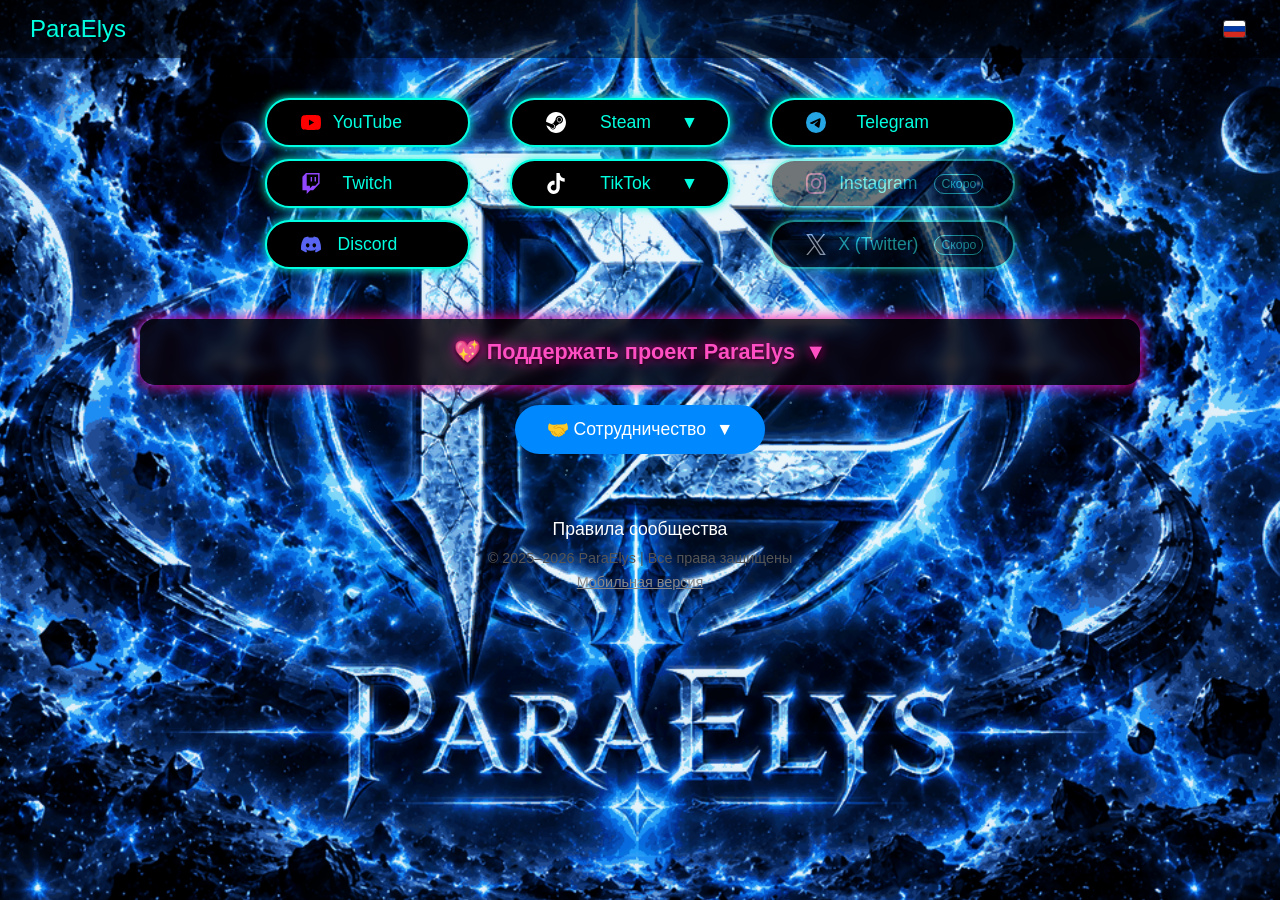
<file: index.html>
<!DOCTYPE html>
<html lang="ru">
<head>
<meta charset="UTF-8">
<meta name="viewport" content="width=device-width, initial-scale=1.0">
<title>ParaElys — официальный сайт и ссылки</title>
<meta name="description" content="Официальная страница ParaElys: социальные сети, стримы, проекты, поддержка и контакты для сотрудничества.">
<meta name="robots" content="index,follow,max-image-preview:large">
<meta name="author" content="ParaElys">
<meta name="theme-color" content="#000000">
<link rel="canonical" href="https://paraelys.github.io/ParaElys/">
<link rel="icon" href="favicon-pe.png?v=final-1" type="image/png" sizes="64x64">
<link rel="shortcut icon" href="favicon-pe.png?v=final-1" type="image/png">
<meta property="og:type" content="website">
<meta property="og:site_name" content="ParaElys">
<meta property="og:title" content="ParaElys — официальный сайт и ссылки">
<meta property="og:description" content="Социальные сети, стримы, проекты, поддержка и сотрудничество с ParaElys.">
<meta property="og:url" content="https://paraelys.github.io/ParaElys/">
<meta name="twitter:card" content="summary">
<meta name="twitter:title" content="ParaElys — официальный сайт и ссылки">
<meta name="twitter:description" content="Социальные сети, стримы, проекты, поддержка и сотрудничество с ParaElys.">
<meta http-equiv="Content-Security-Policy" content="default-src 'self'; base-uri 'none'; object-src 'none'; script-src 'self'; style-src 'self' https://fonts.googleapis.com; font-src https://fonts.gstatic.com; img-src 'self' data:; connect-src 'none'; frame-src 'none'; media-src 'none'; worker-src 'none'; manifest-src 'none'; form-action 'none'; upgrade-insecure-requests">
<meta name="referrer" content="no-referrer">
<link rel="stylesheet" href="styles.css?v=final-1">
</head>
<body>
<div class="cosmic-stage" id="cosmicStage" aria-hidden="true">
    <div class="cosmic-scene"></div>
    <div class="cosmic-rift"></div>
    <div class="cosmic-orbit"></div>
    <div class="cosmic-pe"></div>
    <canvas id="cosmicParticles"></canvas>
</div>

<header>
    <a id="homeLink" class="logo" href="#" aria-label="На главную">ParaElys</a>
    <div class="language-menu" id="languageMenu">
        <button class="language-toggle" id="languageToggle" type="button" aria-label="Язык" aria-haspopup="menu" aria-expanded="false" aria-controls="languageOptions"><img class="flag-icon" src="icons/flags/ru.svg" alt=""></button>
        <div class="language-options" id="languageOptions" role="menu">
            <button type="button" role="menuitem" data-lang="ru"><img class="flag-icon" src="icons/flags/ru.svg" alt="">Русский</button>
            <button type="button" role="menuitem" data-lang="en"><img class="flag-icon" src="icons/flags/gb.svg" alt="">English</button>
            <button type="button" role="menuitem" data-lang="ua"><img class="flag-icon" src="icons/flags/ua.svg" alt="">Українська</button>
            <button type="button" role="menuitem" data-lang="kz"><img class="flag-icon" src="icons/flags/kz.svg" alt="">Қазақша</button>
        </div>
    </div>
</header>

<div class="links">
    <div class="column">
        <a href="https://youtube.com/ParaElys" target="_blank" rel="noopener noreferrer" class="link-btn brand-youtube"><img class="brand-icon" src="icons/youtube.svg" alt="" aria-hidden="true"><span class="btn-label">YouTube</span></a>
        <a href="https://twitch.tv/ParaElys" target="_blank" rel="noopener noreferrer" class="link-btn brand-twitch"><img class="brand-icon" src="icons/twitch.svg" alt="" aria-hidden="true"><span class="btn-label">Twitch</span></a>
        <a href="https://discord.com/users/783690268620488744" target="_blank" rel="noopener noreferrer" class="link-btn brand-discord"><img class="brand-icon" src="icons/discord.svg" alt="" aria-hidden="true"><span class="btn-label">Discord</span></a>
    </div>

    <div class="column">
        <div class="dropdown">
            <div class="link-btn brand-steam" data-dropdown-toggle role="button" tabindex="0" aria-haspopup="true" aria-expanded="false"><img class="brand-icon" src="icons/steam.svg" alt="" aria-hidden="true"><span class="btn-label">Steam</span><span class="menu-arrow" aria-hidden="true">▼</span></div>
            <div class="dropdown-content">
                <a href="https://steamcommunity.com/id/SgAmeBplAy/" target="_blank" rel="noopener noreferrer">SgAmeBplAy</a>
                <a href="https://steamcommunity.com/groups/ParaElys" target="_blank" rel="noopener noreferrer">ParaElys</a>
            </div>
        </div>

        <div class="dropdown">
            <div class="link-btn brand-tiktok" data-dropdown-toggle role="button" tabindex="0" aria-haspopup="true" aria-expanded="false"><img class="brand-icon" src="icons/tiktok.svg" alt="" aria-hidden="true"><span class="btn-label">TikTok</span><span class="menu-arrow" aria-hidden="true">▼</span></div>
            <div class="dropdown-content">
                <a href="https://www.tiktok.com/@paraelys" target="_blank" rel="noopener noreferrer">ParaElys</a>
                <a href="https://www.tiktok.com/@paraelys.anime" target="_blank" rel="noopener noreferrer">ParaElys.Anime</a>
                <a href="https://www.tiktok.com/@paraelysanime" target="_blank" rel="noopener noreferrer">ParaElysAnime</a>
            </div>
        </div>
    </div>

    <div class="column">
        <a href="https://t.me/ParaElys" target="_blank" rel="noopener noreferrer" class="link-btn brand-telegram"><img class="brand-icon" src="icons/telegram.svg" alt="" aria-hidden="true"><span class="btn-label">Telegram</span></a>
        <a href="https://instagram.com/ParaElys.Official" target="_blank" rel="noopener noreferrer" class="link-btn brand-instagram social-disabled" aria-disabled="true"><img class="brand-icon" src="icons/instagram.svg" alt="" aria-hidden="true"><span class="btn-label">Instagram</span><span class="soon-badge" data-soon>Скоро</span></a>
        <a href="https://twitter.com/ParaElys" target="_blank" rel="noopener noreferrer" class="link-btn brand-x social-disabled" aria-disabled="true"><img class="brand-icon" src="icons/x.svg" alt="" aria-hidden="true"><span class="btn-label">X (Twitter)</span><span class="soon-badge" data-soon>Скоро</span></a>
    </div>
</div>

<div class="support" id="supportBlock">
    <button class="support-toggle" id="supportToggle" type="button" aria-expanded="false" aria-controls="supportLinks">
        <span id="supportTitle">💖 Поддержать проект ParaElys</span>
        <span class="support-arrow" aria-hidden="true">▼</span>
    </button>
    <div class="support-links" id="supportLinks">
        <a href="#" class="support-service brand-paypal support-disabled" aria-disabled="true" tabindex="-1"><img class="brand-icon" src="icons/paypal.svg" alt="" aria-hidden="true"><span class="btn-label">PayPal</span><span class="soon-badge" data-soon>Скоро</span></a>
        <a href="https://send.monobank.ua/jar/ATRMQ6Q4ir" target="_blank" rel="noopener noreferrer" class="support-service brand-monobank"><img class="brand-icon" src="icons/monobank.svg" alt="" aria-hidden="true"><span class="btn-label">Monobank</span></a>
        <a href="#" class="support-service brand-donationalerts support-disabled" aria-disabled="true" tabindex="-1"><img class="brand-icon" src="icons/donationalerts.svg" alt="" aria-hidden="true"><span class="btn-label">DonationAlerts</span><span class="soon-badge" data-soon>Скоро</span></a>
        <a href="https://steamcommunity.com/tradeoffer/new/?partner=419988897&token=-GGvnD6H" target="_blank" rel="noopener noreferrer" class="support-service brand-steam"><img class="brand-icon" src="icons/steam.svg" alt="" aria-hidden="true"><span class="btn-label">Steam Trade</span></a>
        <a href="#" class="support-service brand-patreon support-disabled" aria-disabled="true" tabindex="-1"><img class="brand-icon" src="icons/patreon.svg" alt="" aria-hidden="true"><span class="btn-label">Patreon</span><span class="soon-badge" data-soon>Скоро</span></a>
        <a href="#" class="support-service brand-boosty support-disabled" aria-disabled="true" tabindex="-1"><img class="brand-icon" src="icons/boosty.svg" alt="" aria-hidden="true"><span class="btn-label">Boosty</span><span class="soon-badge" data-soon>Скоро</span></a>
    </div>
</div>

<div class="email-contact collaboration" id="collaborationBlock">
    <button class="collaboration-toggle" id="collaborationToggle" type="button" aria-expanded="false" aria-controls="collaborationOptions">
        <span id="collaborationTitle">🤝 Сотрудничество</span>
        <span class="collaboration-arrow" aria-hidden="true">▼</span>
    </button>
    <div class="collaboration-options" id="collaborationOptions">
        <a id="emailContactLink" href="mailto:paraelys.info@gmail.com?subject=Сотрудничество&amp;body=Здравствуйте!">Написать на Email</a>
        <button id="copyEmailButton" type="button">Скопировать Email</button>
        <span class="copy-status" id="copyStatus" aria-live="polite"></span>
    </div>
</div>

<!-- Футер -->
<footer>
    <div class="rules-menu" id="rulesMenu" role="button" tabindex="0">Правила сообщества</div>
    <div id="copyrightText">© 2025 ParaElys | Все права защищены</div>
    <div class="version-switch" id="versionSwitch" role="button" tabindex="0">Мобильная версия</div>
</footer>

<!-- Модальное окно -->
<div class="modal" id="rulesModal">
    <div class="modal-content">
        <span class="modal-close" id="closeRulesButton" role="button" tabindex="0" aria-label="Закрыть">&times;</span>
        <h2 id="rulesTitle">📜 Правила сообщества</h2>
        <p id="rulesText">
        Добро пожаловать! Ниже приведены правила поведения на всех продуктах ParaElys.<br><br>
        1. Уважайте других пользователей.<br>
        2. Запрещено оскорбление, спам и реклама без согласия.<br>
        3. Контент, нарушающий законы, запрещен.<br>
        4. Все донаты, покупки и транзакции проходят через официальные каналы.<br>
        5. Администрация оставляет за собой право удалять сообщения или блокировать пользователей за нарушение правил.<br><br>
        Дисклеймер: Мы не несем ответственность за действия пользователей вне наших платформ и за сторонний контент.
        </p>
    </div>
</div>

<script src="script.js?v=final-1" defer></script>

</body>
</html>
</file>
<file: styles.css>
@import url('https://fonts.googleapis.com/css2?family=Orbitron:wght@400;700&display=swap');
    body {
        margin: 0;
        font-family: 'Orbitron', sans-serif;
        background: #000;
        color: #00ffe0;
        overflow-x: hidden;
    }
    header {
        display: flex;
        align-items: center;
        justify-content: space-between;
        padding: 15px 30px;
        background: rgba(0,0,0,0.5);
        position: sticky;
        top: 0;
        z-index: 10;
    }
    .logo {
        font-size: 1.5rem;
        color: #00ffe0;
        text-decoration: none;
        cursor: pointer;
        transition: 0.3s;
    }
    .logo:hover {
        color: #ffffff;
        text-shadow: 0 0 10px #00ffe0;
    }
    .language-menu {
        position: relative;
    }
    .language-toggle {
        background: transparent;
        border: 1px solid #00ffe0;
        color: #00ffe0;
        padding: 7px 12px;
        border-radius: 7px;
        cursor: pointer;
        transition: 0.3s;
        font-family: inherit;
    }
    .language-toggle:hover,
    .language-menu.open .language-toggle {
        background: #00ffe0;
        color: #000;
    }
    .language-options {
        display: none;
        position: absolute;
        top: calc(100% + 8px);
        right: 0;
        min-width: 170px;
        background: #000;
        border: 1px solid #00ffe0;
        border-radius: 10px;
        overflow: hidden;
        box-shadow: 0 0 15px #00ffe0;
        z-index: 50;
        animation: fadeIn 0.2s ease;
    }
    .language-menu.open .language-options {
        display: flex;
        flex-direction: column;
    }
    .language-options button {
        border: 0;
        background: transparent;
        color: #00ffe0;
        padding: 11px 14px;
        cursor: pointer;
        font-family: inherit;
        text-align: left;
        transition: 0.2s;
    }
    .language-options button:hover {
        background: #00ffe0;
        color: #000;
    }

    /* Меню в колонках */
    .links {
        display: flex;
        justify-content: center;
        gap: 40px;
        margin-top: 40px;
    }
    .column {
        display: flex;
        flex-direction: column;
        gap: 12px;
    }

    .link-btn {
        padding: 12px 30px;
        border: 2px solid #00ffe0;
        border-radius: 50px;
        color: #00ffe0;
        text-decoration: none;
        font-size: 1.1rem;
        background: #000000;
        transition: 0.3s;
        box-shadow: 0 0 10px #00ffe0;
        position: relative;
        text-align: center;
    }
    .link-btn:hover {
        background: rgba(3, 7, 10, 0.94);
        color: #ffffff;
        box-shadow: 0 0 12px rgba(0,255,224,.28);
        transform: scale(1.035);
    }

    /* Подменю */
    .dropdown {
        position: relative;
        display: inline-block;
        width: 220px;
    }
    .dropdown-content {
        display: none;
        flex-direction: column;
        position: static;
        width: 100%;
        margin-top: 8px;
        box-sizing: border-box;
        background: rgba(0,0,0,.94);
        border: 1px solid #00ffe0;
        border-radius: 10px;
        overflow: hidden;
        box-shadow: 0 0 12px rgba(0,255,224,.42);
        animation: fadeIn 0.25s ease;
    }
    .dropdown-content a {
        padding: 10px;
        color: #00ffe0;
        text-decoration: none;
        transition: 0.3s;
        text-align: center;
    }
    .dropdown-content a:hover {
        background: rgba(0,255,224,.10);
        color: #ffffff;
        text-shadow: 0 0 8px rgba(0,255,224,.7);
    }
    .dropdown.open .dropdown-content {
        display: flex;
    }
    @keyframes fadeIn {
        from {opacity: 0; transform: translateY(-5px);}
        to {opacity: 1; transform: translateY(0);}
    }

    /* Секция поддержки */
    .support {
        margin-top: 50px;
        padding: 0;
        background: rgba(0,0,0,0.56);
        backdrop-filter: blur(6px) saturate(.9);
        -webkit-backdrop-filter: blur(6px) saturate(.9);
        border-radius: 15px;
        max-width: 1000px;
        margin-left: auto;
        margin-right: auto;
        box-shadow: 0 0 15px #ff00aa;
        overflow: hidden;
    }
    .support-toggle {
        width: 100%;
        border: 0;
        background: linear-gradient(90deg, rgba(0,0,0,.78), rgba(20,0,14,.88), rgba(0,0,0,.78));
        color: #ff4fc3;
        padding: 20px;
        font: inherit;
        font-size: 1.35rem;
        font-weight: 700;
        cursor: pointer;
        display: flex;
        align-items: center;
        justify-content: center;
        gap: 10px;
        transition: 0.3s;
        text-shadow:
            0 2px 4px rgba(0,0,0,.95),
            0 0 10px rgba(255,0,170,.95),
            0 0 20px rgba(255,0,170,.38);
    }
    .support-toggle:hover,
    .support.open .support-toggle {
        background: linear-gradient(90deg, rgba(0,0,0,.84), rgba(35,0,24,.94), rgba(0,0,0,.84));
        color: #ff78d2;
        text-shadow:
            0 2px 4px rgba(0,0,0,1),
            0 0 12px rgba(255,0,170,1),
            0 0 24px rgba(255,0,170,.5);
    }
    .support-arrow {
        display: inline-block;
        transition: transform 0.3s ease;
    }
    .support.open .support-arrow {
        transform: rotate(180deg);
    }
    .support-links {
        display: none;
        flex-wrap: wrap;
        justify-content: center;
        gap: 10px;
        padding: 0 20px 20px;
    }
    .support.open .support-links {
        display: flex;
        animation: supportReveal 0.25s ease;
    }
    @keyframes supportReveal {
        from { opacity: 0; transform: translateY(-6px); }
        to { opacity: 1; transform: translateY(0); }
    }
    .support a {
        color: #ff80d5;
        text-decoration: none;
        border: 1px solid #ff00aa;
        padding: 8px 12px;
        border-radius: 8px;
        transition: 0.3s;
        text-align: center;
    }
    .support a:hover {
        background: rgba(8,4,8,.90);
        color: #ffffff;
    }

    /* Связь по рекламе под поддержкой */
    .email-contact {
        margin: 20px 0 50px 0;
        text-align: center;
    }
    .email-contact a {
        background: #0088ff;
        color: #fff;
        border: 2px solid #0088ff;
        padding: 12px 30px;
        border-radius: 50px;
        text-decoration: none;
        font-size: 1.1rem;
        display: inline-block;
        transition: 0.3s;
    }
    .email-contact a:hover {
        background: #00ccff;
        color: #000;
        transform: scale(1.05);
    }

    /* Меню Правила сообщества */
    .rules-menu {
        display: inline-block;
        text-align: center;
        color: #ffffff;
        font-size: 1.1rem;
        margin-bottom: 5px;
        cursor: pointer;
    }
    .rules-menu:hover {
        text-decoration: underline;
    }

    /* Футер */
    footer {
        text-align: center;
        padding: 15px;
        font-size: 0.9rem;
        color: #555;
    }
    .version-switch {
        display: inline-block;
        margin-top: 8px;
        color: #888;
        text-decoration: underline;
        cursor: pointer;
        transition: 0.3s;
    }
    .version-switch:hover {
        color: #00ffe0;
    }

    /* Мобильная версия */
    body.mobile-mode {
        background: #000;
        position: relative;
        isolation: isolate;
    }
    body.mobile-mode header {
        padding: 12px 15px;
    }
    body.mobile-mode .logo {
        font-size: 1.25rem;
    }
    body.mobile-mode .language-toggle {
        padding: 6px 10px;
    }
    body.mobile-mode .language-options {
        min-width: 155px;
    }
    body.mobile-mode .links {
        flex-direction: column;
        align-items: center;
        gap: 12px;
        margin-top: 25px;
        padding: 0 15px;
        width: 100%;
        box-sizing: border-box;
    }
    body.mobile-mode .column {
        width: 100%;
        max-width: 360px;
        box-sizing: border-box;
    }
    body.mobile-mode .link-btn {
        display: block;
        box-sizing: border-box;
        width: 100%;
        padding: 12px 20px;
    }
    body.mobile-mode .dropdown {
        width: 100%;
    }
    body.mobile-mode .dropdown-content {
        position: static;
        margin-top: 8px;
        box-sizing: border-box;
    }
    body.mobile-mode .support {
        margin: 30px auto 0;
        width: calc(100% - 30px);
        max-width: 360px;
        box-sizing: border-box;
    }
    body.mobile-mode .support-toggle {
        padding: 18px 12px;
        font-size: 1.1rem;
    }
    body.mobile-mode .support-links {
        flex-direction: column;
        width: 100%;
        max-width: none;
        box-sizing: border-box;
        padding: 0 12px 18px;
    }
    body.mobile-mode .support a {
        display: block;
        width: 100%;
        box-sizing: border-box;
    }
    body.mobile-mode .email-contact {
        margin: 20px auto 35px;
        width: calc(100% - 30px);
        max-width: 360px;
        box-sizing: border-box;
    }
    body.mobile-mode .email-contact a {
        box-sizing: border-box;
        max-width: 100%;
        padding: 12px 20px;
    }
    body.mobile-mode .modal {
        box-sizing: border-box;
        padding: 10px;
    }
    body.mobile-mode .modal-content {
        box-sizing: border-box;
        padding: 25px 18px;
    }
    body.mobile-mode footer {
        box-sizing: border-box;
        padding-left: 15px;
        padding-right: 15px;
    }

    /* Полная версия принудительно сохраняет исходную компоновку */
    body.desktop-mode {
        min-width: 820px;
        overflow-x: auto;
    }
    body.desktop-mode .links {
        flex-direction: row;
    }

    /* Модальное окно */
    .modal {
        display: none;
        position: fixed;
        top: 0; left: 0;
        width: 100%; height: 100%;
        background: rgba(0,0,0,0.85);
        z-index: 1000;
        justify-content: center;
        align-items: center;
        padding: 20px;
        animation: fadeInModal 0.3s ease;
    }
    @keyframes fadeInModal {
        from {opacity:0;}
        to {opacity:1;}
    }
    .modal-content {
        background: #000;
        border: 2px solid #00ffe0;
        border-radius: 15px;
        padding: 30px;
        max-width: 800px;
        width: 100%;
        color: #00ffe0;
        position: relative;
        overflow-y: auto;
        max-height: 90vh;
        animation: slideDown 0.3s ease;
    }
    @keyframes slideDown {
        from {transform: translateY(-20px); opacity:0;}
        to {transform: translateY(0); opacity:1;}
    }
    .modal-content h2 {
        color: #ff00aa;
        margin-top: 0;
        text-align: center;
    }
    .modal-close {
        position: absolute;
        top: 10px;
        right: 15px;
        font-size: 1.5rem;
        cursor: pointer;
        color: #ff00aa;
    }

#copyrightText {
    margin-top: 5px;
}


/* Обычный системный шрифт для переведённого английского интерфейса */
body.english-ui-font .language-toggle,
body.english-ui-font .language-options button,
body.english-ui-font .support-toggle,
body.english-ui-font .email-contact a,
body.english-ui-font .rules-menu,
body.english-ui-font #copyrightText,
body.english-ui-font .version-switch,
body.english-ui-font .modal-content {
    font-family: Arial, Helvetica, sans-serif;
}


/* Логотипы социальных платформ */
.brand-icon {
    width: 1.15em;
    height: 1.15em;
    flex: 0 0 auto;
    object-fit: contain;
    vertical-align: -0.18em;
    margin-right: 0.45em;
}
.link-btn {
    display: flex;
    align-items: center;
    justify-content: center;
}


/* Фирменные эффекты кнопок */
.link-btn .brand-icon,
.support-service .brand-icon {
    transition: transform 0.25s ease, filter 0.25s ease;
}
.link-btn:hover .brand-icon,
.support-service:hover .brand-icon {
    transform: scale(1.15);
}

.brand-youtube:hover { border-color:#ff0000; box-shadow:0 0 18px #ff0000, 0 0 34px rgba(255,0,0,.35); }
.brand-telegram:hover { border-color:#26a5e4; box-shadow:0 0 18px #26a5e4, 0 0 34px rgba(38,165,228,.35); }
.brand-discord:hover { border-color:#5865f2; box-shadow:0 0 18px #5865f2, 0 0 34px rgba(88,101,242,.35); }
.brand-steam:hover { border-color:#ffffff; box-shadow:0 0 18px #ffffff, 0 0 34px rgba(255,255,255,.2); }
.brand-tiktok:hover { border-color:#fe2c55; box-shadow:0 0 18px #25f4ee, 0 0 34px rgba(254,44,85,.35); }
.brand-instagram:hover { border-color:#e4405f; box-shadow:0 0 18px #e4405f, 0 0 34px rgba(228,64,95,.35); }
.brand-twitch:hover { border-color:#9146ff; box-shadow:0 0 18px #9146ff, 0 0 34px rgba(145,70,255,.35); }
.brand-x:hover { border-color:#ffffff; box-shadow:0 0 18px #ffffff, 0 0 34px rgba(255,255,255,.2); }

.support-service {
    display: inline-flex;
    align-items: center;
    justify-content: center;
    gap: 2px;
}
.brand-paypal:hover { border-color:#0070e0; box-shadow:0 0 14px rgba(0,112,224,.75); }
.brand-monobank:hover { border-color:#ffffff; box-shadow:0 0 14px rgba(255,255,255,.45); }
.brand-donationalerts:hover { border-color:#f57d07; box-shadow:0 0 14px rgba(245,125,7,.7); }
.brand-patreon:hover { border-color:#ff424d; box-shadow:0 0 14px rgba(255,66,77,.7); }
.brand-boosty:hover { border-color:#f15f2c; box-shadow:0 0 14px rgba(241,95,44,.7); }

.support-disabled {
    opacity: 0.48;
    cursor: not-allowed;
    filter: grayscale(.35);
}
.support-disabled:hover {
    background: transparent !important;
    color: #ff80d5 !important;
    box-shadow: none !important;
    transform: none !important;
}
.support-disabled:hover .brand-icon {
    transform: none;
}
.soon-badge {
    margin-left: 8px;
    padding: 2px 6px;
    border: 1px solid currentColor;
    border-radius: 999px;
    font-size: .7em;
    opacity: .9;
}

/* Улучшенный блок сотрудничества */
.collaboration {
    position: relative;
}
.collaboration-toggle {
    background: #0088ff;
    color: #fff;
    border: 2px solid #0088ff;
    padding: 12px 30px;
    border-radius: 50px;
    font: inherit;
    font-size: 1.1rem;
    cursor: pointer;
    transition: .3s;
    display: inline-flex;
    align-items: center;
    gap: 10px;
}
.collaboration-toggle:hover,
.collaboration.open .collaboration-toggle {
    background: #00ccff;
    border-color: #00ccff;
    color: #000;
    transform: scale(1.04);
    box-shadow: 0 0 18px rgba(0,204,255,.55);
}
.collaboration-arrow {
    transition: transform .25s ease;
}
.collaboration.open .collaboration-arrow {
    transform: rotate(180deg);
}
.collaboration-options {
    display: none;
    width: min(360px, calc(100% - 30px));
    margin: 10px auto 0;
    padding: 10px;
    background: rgba(0,0,0,.92);
    border: 1px solid #0088ff;
    border-radius: 14px;
    box-shadow: 0 0 16px rgba(0,136,255,.35);
    box-sizing: border-box;
}
.collaboration.open .collaboration-options {
    display: grid;
    gap: 8px;
    animation: supportReveal .2s ease;
}
.collaboration-options a,
.collaboration-options button {
    width: 100%;
    box-sizing: border-box;
    border: 1px solid #0088ff;
    background: transparent;
    color: #fff;
    border-radius: 10px;
    padding: 10px 12px;
    font: inherit;
    text-decoration: none;
    cursor: pointer;
    transition: .2s;
}
.collaboration-options a:hover,
.collaboration-options button:hover {
    background: #0088ff;
    color: #fff;
}
.copy-status {
    display: none;
    color: #00ffe0;
    font-size: .8rem;
    text-align: center;
    padding: 2px 4px 0;
}
.copy-status:not(:empty) {
    display: block;
}

/* Лёгкое появление страницы */
header,
.links,
.support,
.email-contact,
footer {
    animation: pageReveal .55s ease both;
}
.links { animation-delay: .08s; }
.support { animation-delay: .16s; }
.email-contact { animation-delay: .22s; }
footer { animation-delay: .28s; }
@keyframes pageReveal {
    from { opacity: 0; transform: translateY(8px); }
    to { opacity: 1; transform: translateY(0); }
}
@media (prefers-reduced-motion: reduce) {
    header,
    .links,
    .support,
    .email-contact,
    footer,
    .dropdown-content,
    .support.open .support-links,
    .collaboration.open .collaboration-options {
        animation: none !important;
    }
    * {
        scroll-behavior: auto !important;
    }
}

/* Английский системный шрифт также для новых элементов */
body.english-ui-font .collaboration-toggle,
body.english-ui-font .collaboration-options,
body.english-ui-font .soon-badge {
    font-family: Arial, Helvetica, sans-serif;
}

/* Мобильная версия новых элементов */
body.mobile-mode .collaboration-toggle {
    max-width: 100%;
    padding: 12px 20px;
}
body.mobile-mode .collaboration-options {
    width: 100%;
}


/* Раскрытые меню остаются частью страницы и не перекрывают блоки ниже */
.dropdown.open {
    z-index: 2;
}
.dropdown.open > .link-btn {
    background: rgba(3,7,10,.96);
    color: #ffffff;
    transform: scale(1.02);
}
.dropdown.open > .brand-steam {
    border-color: #ffffff;
    box-shadow: 0 0 18px rgba(255,255,255,.65), 0 0 30px rgba(255,255,255,.15);
}
.dropdown.open > .brand-tiktok {
    border-color: #fe2c55;
    box-shadow: 0 0 16px rgba(37,244,238,.7), 0 0 30px rgba(254,44,85,.32);
}


/* Для казахского интерфейса используем системный шрифт с полной поддержкой букв */
body.kazakh-ui-font .language-toggle,
body.kazakh-ui-font .language-options button,
body.kazakh-ui-font .support-toggle,
body.kazakh-ui-font .collaboration-toggle,
body.kazakh-ui-font .collaboration-options,
body.kazakh-ui-font .rules-menu,
body.kazakh-ui-font #copyrightText,
body.kazakh-ui-font .version-switch,
body.kazakh-ui-font .modal-content,
body.kazakh-ui-font .soon-badge {
    font-family: Arial, Helvetica, sans-serif;
}

/* Настоящие флаги в меню языков */
.flag-icon {
    width: 1.35em;
    height: 1em;
    object-fit: cover;
    border-radius: 2px;
    flex: 0 0 auto;
    box-shadow: 0 0 0 1px rgba(255,255,255,.22);
}
.language-toggle,
.language-options button {
    display: flex;
    align-items: center;
    gap: 8px;
}
.language-toggle {
    white-space: nowrap;
}


/* Минималистичное меню языков: белый текст без рамки */
.language-toggle {
    border: 0;
    background: transparent;
    color: #ffffff;
    box-shadow: none;
    padding: 7px 4px;
}
.language-toggle:hover,
.language-menu.open .language-toggle {
    background: transparent;
    color: #ffffff;
    text-shadow: 0 0 8px rgba(255,255,255,.45);
}
.language-options {
    border-color: rgba(255,255,255,.18);
    box-shadow: 0 8px 24px rgba(0,0,0,.45);
}
.language-options button {
    color: #ffffff;
}
.language-options button:hover {
    background: rgba(255,255,255,.08);
    color: #ffffff;
}


/* HYBRID COSMIC BACKGROUND v1 */
body {
    background: #000 !important;
    position: relative;
    isolation: isolate;
    min-height: 100vh;
}
body.mobile-mode {
    background: #000 !important;
}

.cosmic-stage {
    position: fixed;
    top: 0;
    left: 0;
    width: 100vw;
    height: 100vh;
    height: 100lvh;
    z-index: -1;
    overflow: hidden;
    pointer-events: none;
    background: #000;
    transform: translateZ(0);
    backface-visibility: hidden;
    contain: paint;
}
.cosmic-stage > * {
    position: absolute;
    inset: 0;
    pointer-events: none;
}
.cosmic-scene {
    inset: -2.5%;
    background: #000 url('background.png?v=final-1') center center / cover no-repeat;
    transform: scale(1.015);
    animation: cosmicSceneBreathe 16s ease-in-out infinite;
    will-change: transform, filter;
}
.cosmic-rift {
    inset: -12%;
    background:
        radial-gradient(ellipse at 50% 44%,
            rgba(40,180,255,.13) 0%,
            rgba(0,95,255,.09) 18%,
            rgba(0,30,90,.02) 37%,
            transparent 57%),
        conic-gradient(from 18deg at 50% 45%,
            transparent 0deg,
            rgba(30,160,255,.00) 46deg,
            rgba(45,165,255,.12) 55deg,
            transparent 67deg,
            transparent 175deg,
            rgba(30,100,255,.10) 186deg,
            transparent 197deg,
            transparent 360deg);
    filter: blur(16px) saturate(1.25);
    mix-blend-mode: screen;
    opacity: .65;
    animation: cosmicRiftPulse 11s ease-in-out infinite alternate;
    will-change: transform, opacity;
}
.cosmic-orbit {
    inset: -2.5%;
    background: url('background.png?v=final-1') center center / cover no-repeat;
    clip-path: ellipse(35% 48% at 50% 45%);
    mix-blend-mode: screen;
    opacity: .16;
    filter: saturate(1.35) brightness(1.08);
    transform-origin: 50% 45%;
    animation: cosmicOrbitFloat 20s ease-in-out infinite alternate;
    will-change: transform, opacity;
}
.cosmic-pe {
    inset: -2.5%;
    background: url('background.png?v=final-1') center center / cover no-repeat;
    clip-path: polygon(29% 10%, 72% 10%, 72% 69%, 28% 69%);
    mix-blend-mode: screen;
    opacity: .20;
    filter: saturate(1.35) brightness(1.12);
    animation: cosmicPeLevitate 8s ease-in-out infinite;
    will-change: transform, opacity;
}
#cosmicParticles {
    width: 100%;
    height: 100%;
    opacity: .90;
    mix-blend-mode: screen;
}

@keyframes cosmicSceneBreathe {
    0%, 100% { transform: scale(1.015) translate3d(0,0,0); filter: brightness(.98) saturate(1.02); }
    25% { transform: scale(1.022) translate3d(2px,-2px,0); filter: brightness(1.02) saturate(1.06); }
    55% { transform: scale(1.018) translate3d(-2px,1px,0); filter: brightness(1.00) saturate(1.04); }
    78% { transform: scale(1.024) translate3d(1px,2px,0); filter: brightness(1.03) saturate(1.07); }
}
@keyframes cosmicPeLevitate {
    0%, 100% { transform: translate3d(0,0,0) scale(1.001); opacity:.17; }
    22% { transform: translate3d(3px,-5px,0) scale(1.006); opacity:.22; }
    48% { transform: translate3d(-3px,-1px,0) scale(1.003); opacity:.19; }
    73% { transform: translate3d(4px,4px,0) scale(1.007); opacity:.23; }
}
@keyframes cosmicOrbitFloat {
    0% { transform: rotate(-.32deg) scale(1.008); opacity:.12; }
    50% { transform: rotate(.10deg) scale(1.014); opacity:.18; }
    100% { transform: rotate(.38deg) scale(1.010); opacity:.14; }
}
@keyframes cosmicRiftPulse {
    0% { transform: scale(.98) rotate(-.4deg); opacity:.42; }
    55% { transform: scale(1.025) rotate(.25deg); opacity:.72; }
    100% { transform: scale(1.01) rotate(.5deg); opacity:.55; }
}

/* Облегчённая анимация на смартфонах */
@media (max-width: 768px) {
    .cosmic-stage {
        width: 100vw;
        height: 100vh;
        height: 100lvh;
    }
    .cosmic-scene {
        inset: 0;
        background-position: center center;
        transform: scale(1.006);
        animation-duration: 26s;
    }
    .cosmic-rift {
        opacity: .32;
        filter: blur(20px);
        animation-duration: 18s;
    }
    .cosmic-orbit {
        opacity: .08;
        animation-duration: 30s;
    }
    .cosmic-pe {
        opacity: .10;
        animation-name: cosmicPeLevitateMobile;
        animation-duration: 13s;
    }
    #cosmicParticles {
        opacity: .68;
    }
}
@keyframes cosmicPeLevitateMobile {
    0%,100% { transform: translate3d(0,0,0) scale(1); }
    35% { transform: translate3d(1px,-2px,0) scale(1.002); }
    70% { transform: translate3d(-1px,2px,0) scale(1.001); }
}

/* Уважает системную настройку "уменьшить движение" */
@media (prefers-reduced-motion: reduce) {
    .cosmic-scene,
    .cosmic-rift,
    .cosmic-orbit,
    .cosmic-pe {
        animation: none !important;
        transform: none !important;
    }
    .cosmic-rift,
    .cosmic-orbit,
    .cosmic-pe,
    #cosmicParticles {
        display: none !important;
    }
}


/* v5: фон всегда заполняет экран без чёрных полос и не меняет высоту при мобильном скролле */
@supports (height: 100lvh) {
    .cosmic-stage {
        height: 100lvh;
    }
}


/* Неактивные социальные сети: ссылка сохранена, но до запуска кнопка не кликается */
.social-disabled {
    opacity: .52;
    cursor: not-allowed;
    filter: grayscale(.25);
}
.social-disabled:hover {
    background: rgba(3,7,10,.94) !important;
    color: #d8d8d8 !important;
    box-shadow: 0 0 8px rgba(255,255,255,.12) !important;
    transform: none !important;
    border-color: rgba(255,255,255,.34) !important;
}
.social-disabled:hover .brand-icon {
    transform: none !important;
}


/* v7: строгое центрирование текста внутри кнопок */
.link-btn,
.support-service {
    position: relative;
    display: grid !important;
    grid-template-columns: 1.6em minmax(0,1fr) auto;
    align-items: center;
    column-gap: 8px;
}
.link-btn .brand-icon,
.support-service .brand-icon {
    grid-column: 1;
    justify-self: center;
    margin-right: 0;
}
.link-btn .btn-label,
.support-service .btn-label {
    grid-column: 2;
    justify-self: center;
    text-align: center;
    min-width: 0;
}
.link-btn .menu-arrow,
.link-btn .soon-badge,
.support-service .soon-badge {
    grid-column: 3;
    justify-self: end;
}
.link-btn:not(:has(.menu-arrow)):not(:has(.soon-badge)),
.support-service:not(:has(.soon-badge)) {
    grid-template-columns: 1.6em minmax(0,1fr) 1.6em;
}

/* Флаг выбранного языка без подписи и без рамки */
.language-toggle {
    padding: 5px;
    min-width: auto;
    border: 0 !important;
    box-shadow: none !important;
}
.language-toggle .flag-icon {
    width: 1.6em;
    height: 1.15em;
}

/* Единый фон блока поддержки в закрытом и открытом состоянии */
.support {
    background: rgba(10, 0, 8, .58);
}
.support-toggle,
.support-toggle:hover,
.support.open .support-toggle {
    background: rgba(10, 0, 8, .58);
}
.support.open .support-links {
    background: rgba(10, 0, 8, .58);
}
</file>
